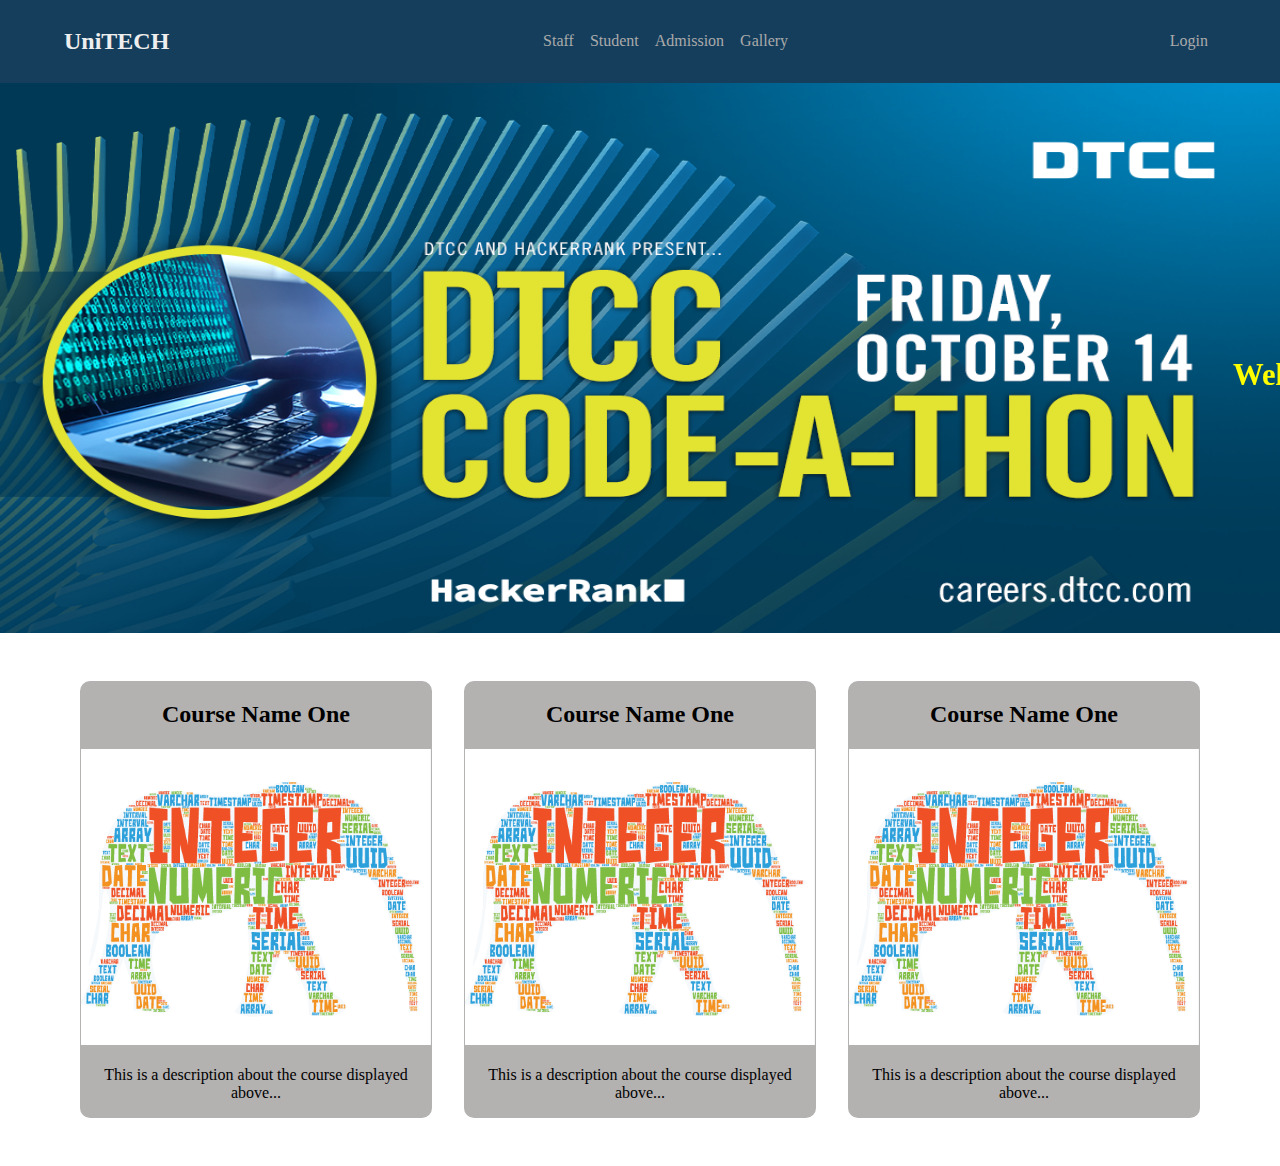
<file: project1/index.html>
<!DOCTYPE html>
<html lang="en">

<head>
    <meta charset="UTF-8">
    <meta http-equiv="X-UA-Compatible" content="IE=edge">
    <meta name="viewport" content="width=device-width, initial-scale=1.0">
    <title>UniTech</title>
    <link rel="stylesheet" href="style.css">
</head>

<body>
    <div class="container">
        <div class="header">
            <h2 class="brand">UniTECH</h2>
            <ul>
                <li class="group--menu list--item">
                    <a href="#">Staff</a>
                    <ul class="sub--menu">
                        <li class="sub--list--item">
                            <a href="#">Academic <img src="images/course_image_one.png" alt="" class="sub--list--item--image"></a>
                        </li>
                        <li class="sub--list--item"><a href="#">Non Teaching <img src="images/course_image_one.png" alt=""
                                    class="sub--list--item--image"></a></li>
                        <li class="sub--list--item"><a href="#">Non Teaching <img src="images/course_image_one.png" alt=""
                                    class="sub--list--item--image"></a></li>
                                    <li class="sub--list--item"><a href="#">Non Teaching <img src="images/course_image_one.png" alt="" class="sub--list--item--image"></a></li>
                    </ul>
                </li>
                <li class="group--menu list--item"><a href="#">Student</a>
                    
                </li>
                <li><a href="#">Admission</a></li>
                <li><a href="#">Gallery</a></li>
            </ul>
            <ul>
                <li><a href="login.html">Login</a></li>
            </ul>
        </div>
        <div class="section">
            <div class="banner">
                <img class="banner--image" src="banner.png" alt="Banner">
                <div class="banner--writeup">
                    <marquee behavior="" direction="">Welcome to UniTECH...</marquee>
                </div>
            </div>

            <!-- This sub-section is for courses offered in UniTech -->

            <div class="courses">
                <div class="course">
                    <h2 class="course--name">Course Name One</h2>
                    <img src="images/course_image_one.png" alt="" class="course--image">
                    <p class="about--course">This is a description about the course displayed above...</p>
                </div>
                <div class="course">
                    <h2 class="course--name">Course Name One</h2>
                    <img src="images/course_image_one.png" alt="" class="course--image">
                    <p class="about--course">This is a description about the course displayed above...</p>
                </div>
                <div class="course">
                    <h2 class="course--name">Course Name One</h2>
                    <img src="images/course_image_one.png" alt="" class="course--image">
                    <p class="about--course">This is a description about the course displayed above...</p>
                </div>
            </div>
            
            
        </div>
    </div>


</body>

</html>
</file>
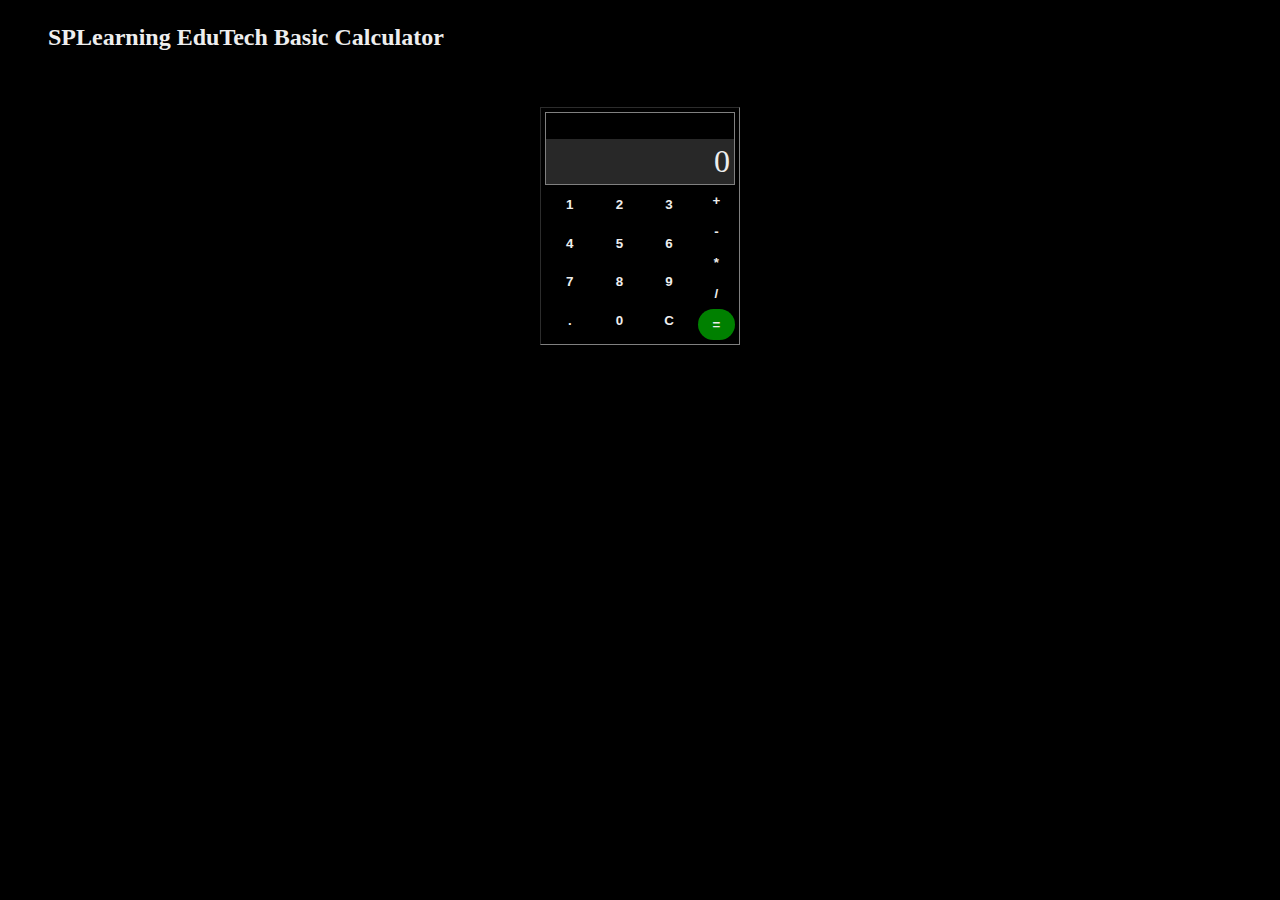
<file: basicCal/calc.html>
<!DOCTYPE html>
<html lang="en">
<head>
    <meta charset="UTF-8">
    <meta http-equiv="X-UA-Compatible" content="IE=edge">
    <meta name="viewport" content="width=device-width, initial-scale=1.0">
    <title>Basic Calculator</title>
    <link rel="stylesheet" href="style.css">
</head>
<body>
    
    <div class="container">
        <h2 class="heading">SPLearning EduTech Basic Calculator</h2>
        <!-- inner container for the calculator's view -->
        <div class="inner--container">
            <div class="group--display">
                <div class="mini--display"></div>
                <div class="display">0</div>
            </div>
            <div class="group--buttons">
                <div class="group--digits--buttons">
                    <div class="row">
                        <button class="digits">1</button>
                        <button class="digits">2</button>
                        <button class="digits">3</button>
                    </div>
                    <div class="row">
                        <button class="digits">4</button>
                        <button class="digits">5</button>
                        <button class="digits">6</button>
                    </div>
                    <div class="row">
                        <button class="digits">7</button>
                        <button class="digits">8</button>
                        <button class="digits">9</button>
                    </div>
                    <div class="row">
                        <button class="digits">.</button>
                        <button class="digits">0</button>
                        <button class="digits">C</button>
                    </div>
                </div>
                <div class="operator--buttons">
                    <button class="operators">+</button>
                    <button class="operators">-</button>
                    <button class="operators">*</button>
                    <button class="operators">/</button>
                    <button class="operators green--bkgd">=</button>
                </div>
            </div>
        </div>
    </div>

    <script src="compute.js"></script>
</body>
</html>
</file>
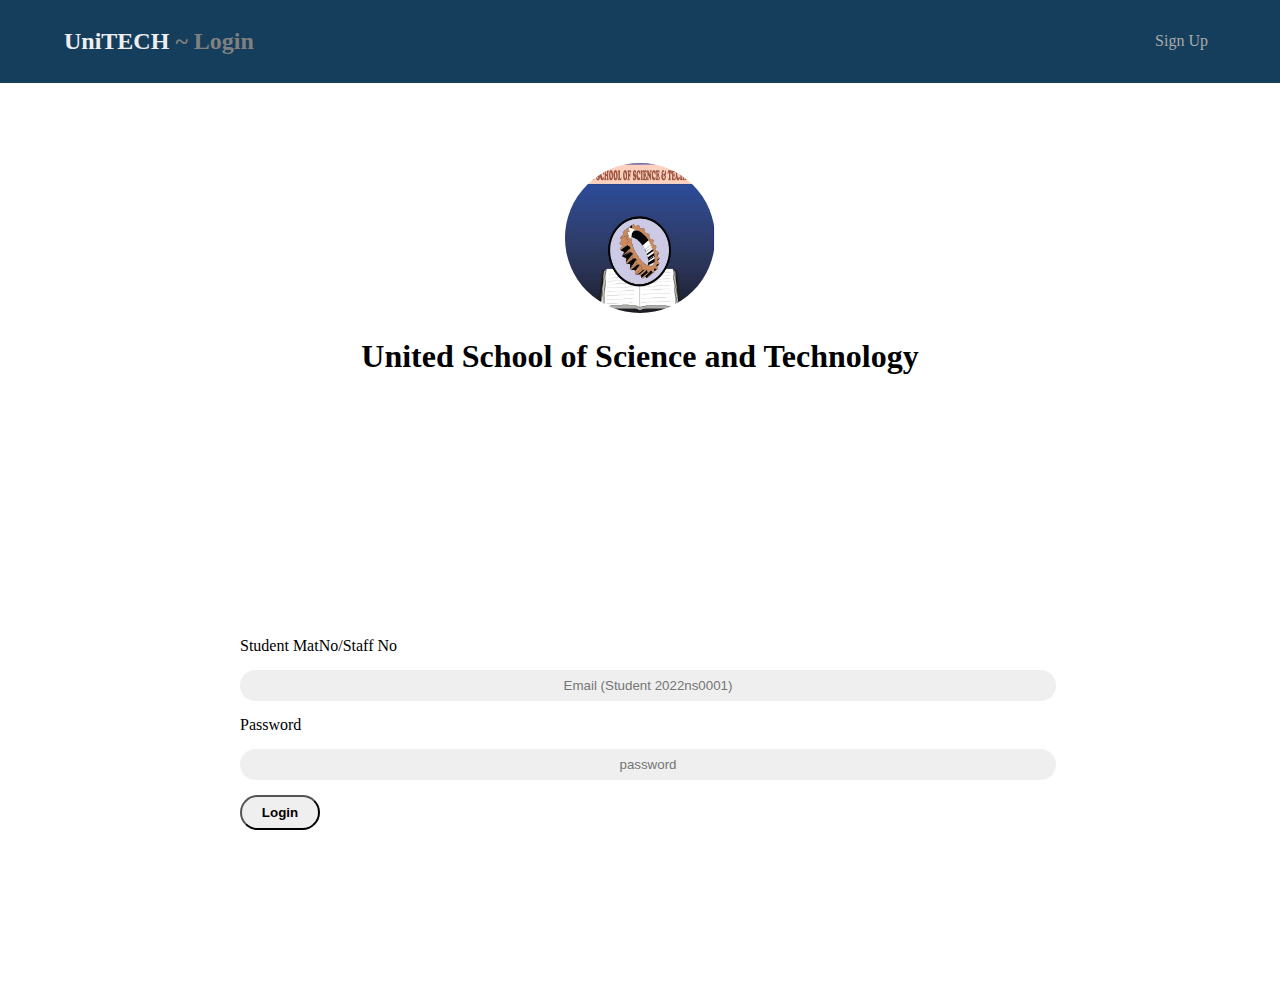
<file: project1/login.html>
<!DOCTYPE html>
<html lang="en">
<head>
    <meta charset="UTF-8">
    <meta http-equiv="X-UA-Compatible" content="IE=edge">
    <meta name="viewport" content="width=device-width, initial-scale=1.0">
    <title>UniTech | Login</title>
    <link rel="stylesheet" href="style.css">
</head>
<body>
    <div class="container">
        <div class="header">
            <h2><a class="brand" href="index.html">UniTECH</a> ~ Login</h2>
            <ul>
                <li><a href="#">Sign Up</a></li>
            </ul>
        </div>
        <div class="section">
            <div class="section--p1">
                <img src="logo.jpeg" alt="UniTECH Logo">
                <h1>United School of Science and Technology</h1>
            </div>
            <div class="form--div">
                <form>
                    <label for="username">Student MatNo/Staff No</label><br>
                    <input id="username" class="from--control" type="text" name="username" placeholder="Email (Student 2022ns0001)" ><br>
                    <label for="password">Password</label><br>
                    <input id="password" class="from--control" type="password" name="password" placeholder="password" ><br>
                    <button id="submit" type="submit" class="loginBtn">Login</button>
                </form>
            </div>
        </div>
    </div>

    <script src="./brain.js"></script>
</body>
</html>
</file>
<file: project1/style.css>
body {
    margin: 0;
    font-family: Verdana;
}

.header {
    background-color: #153E5D;
    color:gray;
    padding: .5em 4em;
    display: flex;
    justify-content: space-between;
    align-items: center;
}

ul {
    list-style: none;
    display: flex;
}

.section {
    display: flex;
    flex-direction: column;
}

.section--p1 {
    flex: 1;
    text-align: center;
    padding: 5em;
}

.section--p1 img {
    width: 150px;
    height: auto;
    border-radius: 50%;
}

.form--div {
    flex: 1;
    padding: 10em 15em;
}

.from--control {
    width: 100%;
    outline: none;
    border: none;
    background-color: rgba(100, 100, 100, 0.1);
    text-align: center;
    margin-block: 15px;
    padding: 8px;
    border-radius: 25px;
}

.loginBtn {
    cursor: pointer;
    padding: 8px;
    width: 80px;
    border-radius: 25px;
    font-weight: bold;
}

.loginBtn:hover {
    background-color: #555;
    color: #eee;
}

ul {
    padding-left: 0;
}

ul li a {
    color: #aaa;
    padding: 8px;
    text-decoration: none;
}

ul li a:hover {
    color: #eee;
}

.brand {
    text-decoration: none;
    color: #eee;
}

.banner {
    width: 100%;
    height: 550px;
    position: relative;
}

.banner--image {
    height: 100%;
    width: 100%;
}

.banner--writeup {
    position: absolute;
    width: 100%;
    top: 50%;
    z-index: 10;
    font-size: 23pt;
    font-weight: bold;
    color: yellow;
}

.group--menu {
    position: relative;
}

.sub--menu {
    position: absolute;
    display: none;
    z-index: 100;
    width: 180px;
    line-height: 2;
    background-color: #0b6ab370;
    outline: none;
    border: none;
    margin-top: 5px;
    border-radius: 4px;
    box-shadow: 2px 2px 2px rgba(10, 10, 10, 0.25);
}

.sub--list--item a {
    color: #eee;
}

.list--item:hover .sub--menu {
    display: block;
}

.sub--list--item:hover {
    background-color: #eee;
}

.sub--list--item:hover a {
    color: #333;
}

.courses {
    display: flex;
    padding: 3em 5em;
}

.course {
    flex: 1;
    margin-right: 32px;
    text-align: center;
    border-radius: 10px;
    background-color: rgb(180, 177, 177);
    box-sizing: border-box;
}

.course:last-child {
    margin-right: 0;
}

.course--image {
    width: 100%;
    border: 1px solid rgb(180, 177, 177);
    box-sizing: border-box;
}

.sub--list--item {
    border-radius: 23px;
    padding-right: 4px;
}

.sub--list--item--image {
    width: 23px;
    height: 23px;
    border-radius: 50%;
    float: right;
    margin-top: 4px;
    border: 1px solid #0b6ab370;
    box-shadow: 2px 2px 2px rgba(10, 10, 10, 0.45);
}
</file>
<file: basicCal/style.css>
* {
    margin: 0;
}

body {
    background-color: black;
}

.heading {
    color: #eee;
    padding: 1em 2em;
}

.inner--container {
    margin: 2em auto;
    width: 200px;
    height: fit-content;
    border: 1px inset grey;
    padding: 4px;
    box-sizing: border-box;
}

.group--display {
    border: 1px solid grey;
}

.display {
    color: #eee;
    text-align: right;
    padding: 4px;
    font-size: 24pt;
    width: 100%;
    height: 45px;
    box-sizing: border-box;
    background-color: rgba(169, 168, 168, 0.24);
}

.mini--display {
    color: #eee;
    padding: 4px;
    height: 18px;
}

.group--buttons {
    display: flex;
    flex-direction: row;
}

.operator--buttons {
    flex: 1;
    /* for operator button */
    display: flex;
    flex-direction: column;
}

.group--digits--buttons {
    flex: 4;
    margin-right: 4px;
    /* for the rows */
    display: flex;
    flex-direction: column;
}

.row {
    flex: 1;
    /* for the digit button */
    display: flex;
    flex-direction: row;
}

button {
    border: none;
    background-color: transparent;
    color: #eee;
    cursor: pointer;
    padding: 8px;
    font-weight: bold;
}

.digits {
    flex: 1;
}

.operators {
    flex: 1;
}

.green--bkgd {
    background-color: green;
    border-radius: 23px;
}
</file>
